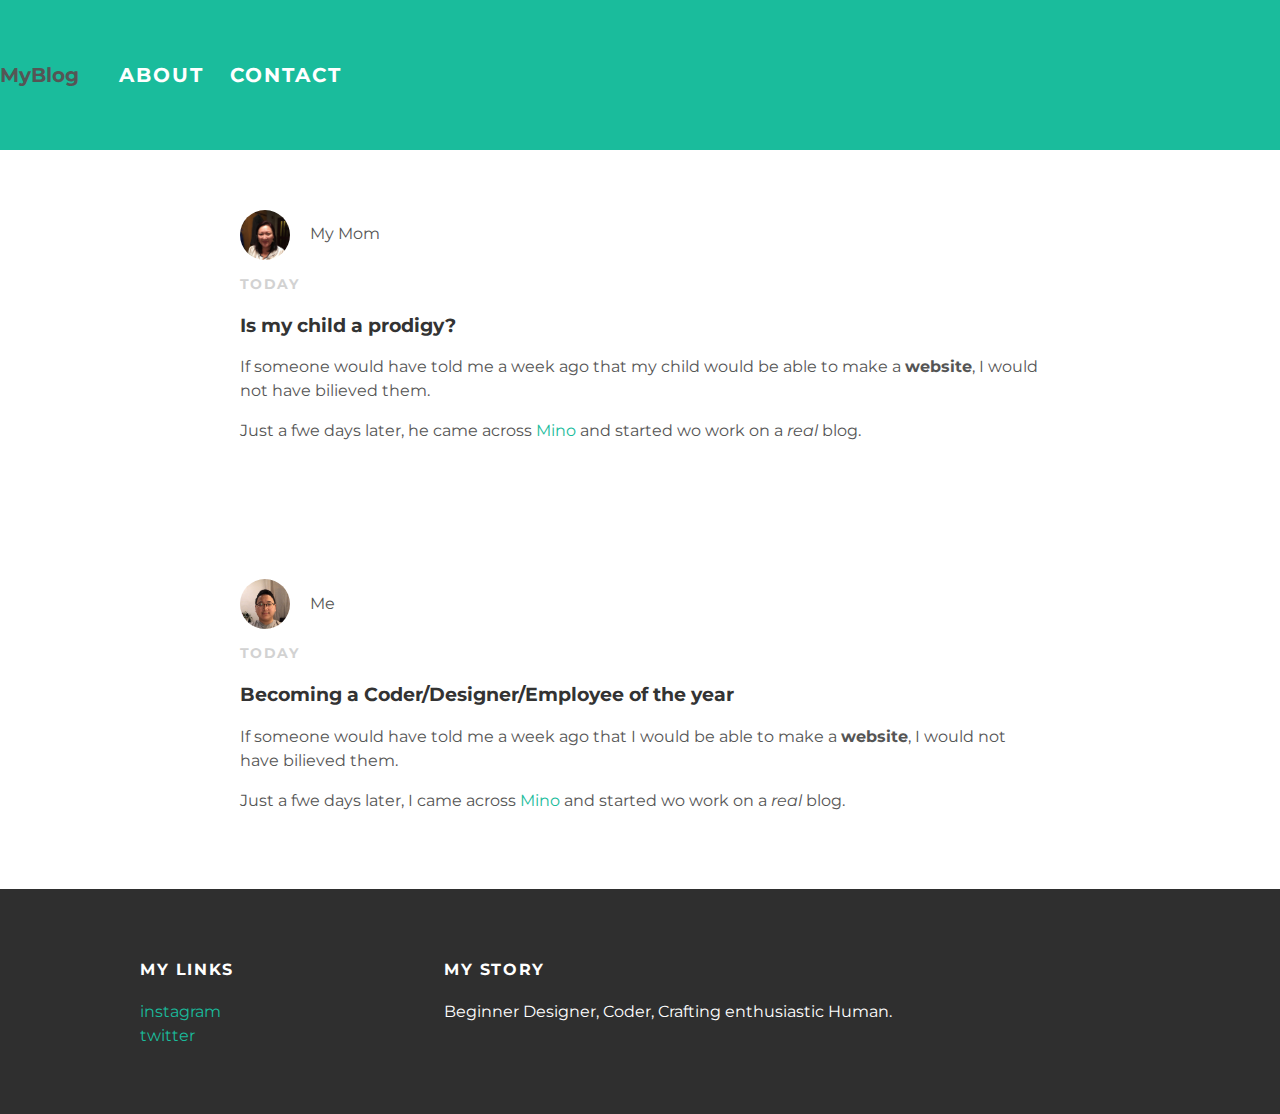
<file: index.html>
<!DOCTYPE html>
<html>
  <head>
    <title>My blog</title>
    <link rel="stylesheet" type="text/css" href="style.css">
  </head>
  <body>
    <div id="header">
    <div class="container"
     <a id="header-title" href="index.html">MyBlog</a>
     <ul id="header-nav"
       <li><a href="about.html">About</a></li>
       <li><a href="mailto:bilegsaikhan.ayushjav@yahoo.de">Contact</a></li>
     </ul>
   </div>
 </div>
    <div id="content">
      <div class="container">
        <div class="post">
          <div class="post-author">
            <img src="mom.jpg">
            <span>My Mom</span>
          </div>
          <p class="post-date">Today</p>
          <h3 class="post-title">Is my child a prodigy?</h3>
          <div class="post-content">
            <p>
              If someone would have told me a week ago that my child would be able to make a <strong>website</strong>, I would not have bilieved them.
            </p>
            <p>
              Just a fwe days later, he came across <a href="https://getmomo.com">Mino</a> and started wo work on a <em>real</em> blog.
            </p>
          </div>
        </div>
       </div>
    <div class="container">
      <div class="post">
        <div class="post-author">
          <img src="me.jpg">
          <span>Me</span>
        </div>
        <p class="post-date">Today</p>
        <h3 class="post-title">Becoming a Coder/Designer/Employee of the year</h3>
        <div class="post-content">
          <p>
            If someone would have told me a week ago that I would be able to make a <strong>website</strong>, I would not have bilieved them.
          </p>
          <p>
            Just a fwe days later, I came across <a href="https://getmomo.com">Mino</a> and started wo work on a <em>real</em> blog.
          </p>
        </div>
      </div>
     </div>
   </div>
    <div id="footer">
     <div class="container">
      <div class="column">
        <h4>My Links</h4>
        <p>
          <a href="https://www.instagram.com">instagram</a><br>
          <a href=">https://www.twitter.com">twitter</a>
        </p>
      </div>
      <div class="column">
        <h4>My Story</h4>
        <p>Beginner Designer, Coder, Crafting enthusiastic Human.</p>
      </div>
     </div>
    </div>
  </body>
</html>
</file>
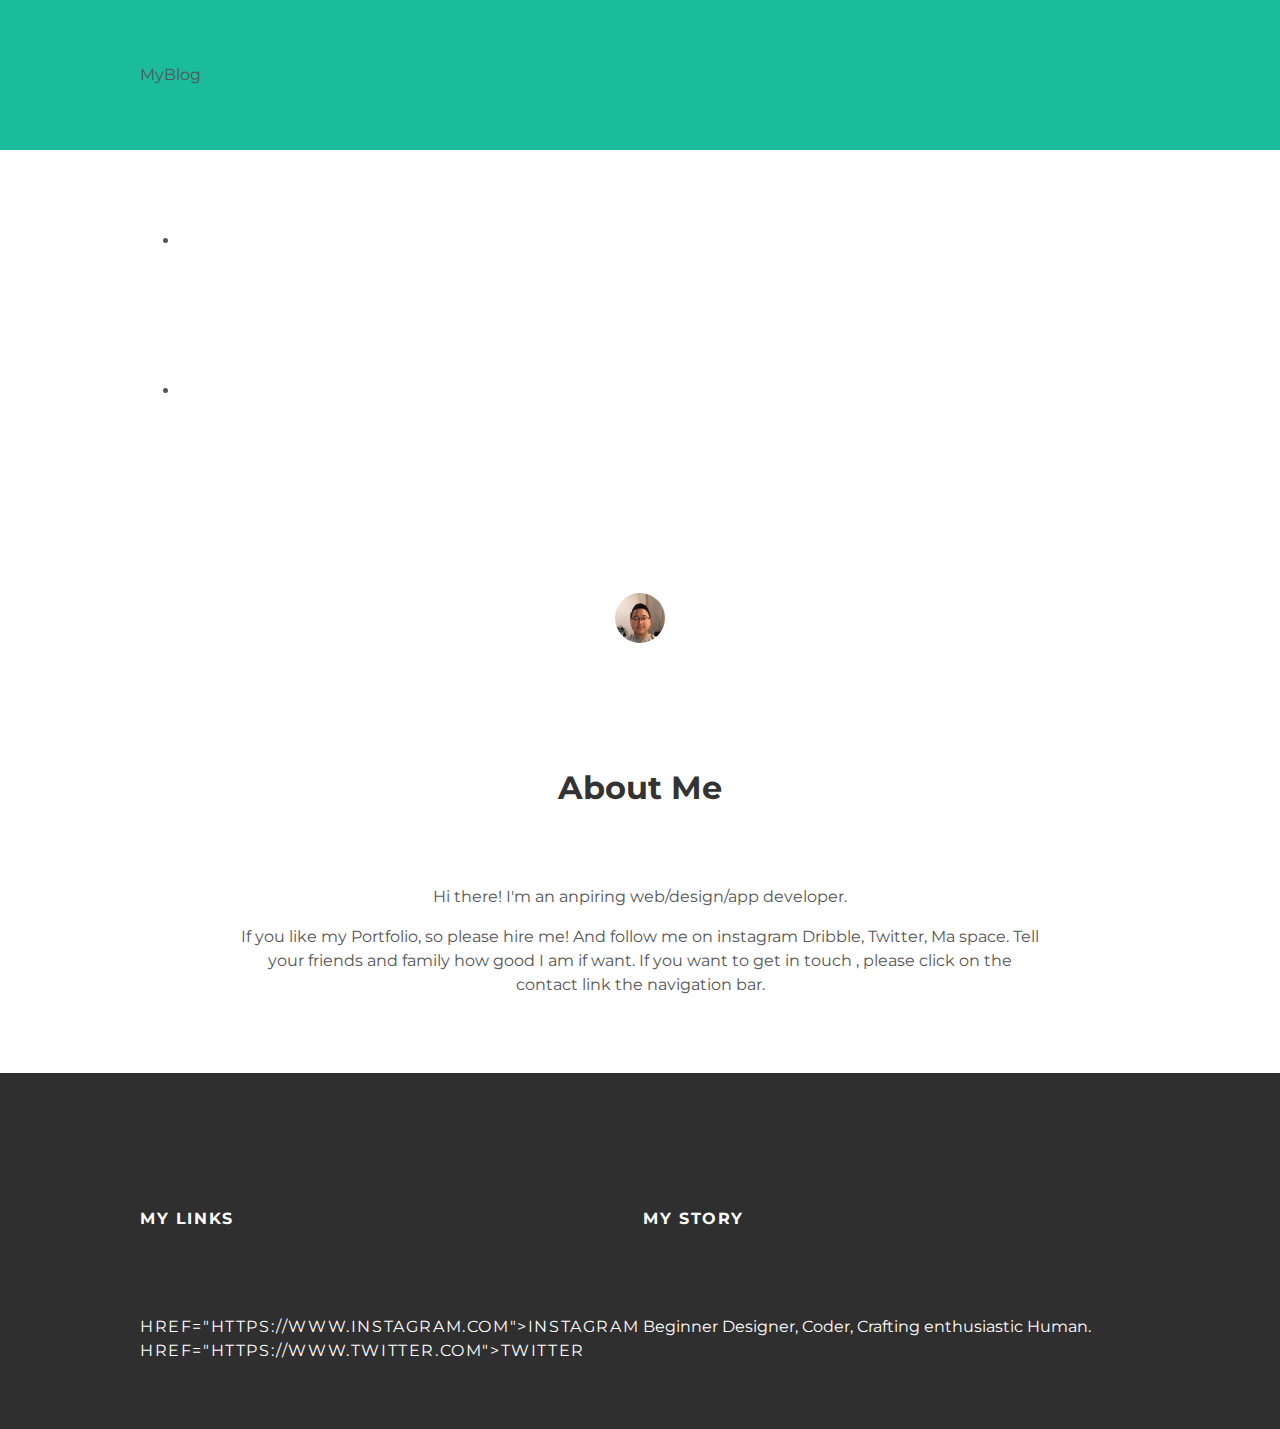
<file: about.html>
<!DOCTYPE html>
<html>
  <head>
    <title>My blog</title>
    <link rel="stylesheet" type="text/css" href="style.css">
  </head>
  <body>
    <div id="header">
    <div class="container"
     <a href="index.html">MyBlog</a>
     <ul>
       <li><a href="about.html">About</a></li>
       <li><a href="contact.html">Contact</a></li>
     </ul>
   </div>
    <div id="content">
    <div class="container">
      <div class="about">
        <div class="about-author">
          <img src="me.jpg">
        </div>

        <h1 class="about-title">About Me</h1>
        <div class="about-content">
          <p>
            Hi there! I'm an anpiring web/design/app developer.
          </p>
          <p>
            If you like my Portfolio, so please hire me! And follow me on instagram
            Dribble, Twitter, Ma space. Tell your friends and family how good I am if want.
            If you want to get in touch , please click on the contact link the navigation bar.
          </p>
        </div>
      </div>
     </div>
   </div>
    <div id="footer">
     <div class="container">
      <div class="column">
        <h4>My Links</h4>
        <p>
          <a> href="https://www.instagram.com">Instagram</a>
          <br>
          <a> href="https://www.twitter.com">twitter</a>
        </p>
      </div>
      <div class="column">
        <h4>My Story</h4>
        <p>Beginner Designer, Coder, Crafting enthusiastic Human.</p>
      </div>
     </div>
    </div>
  </body>
</html>
</file>
<file: style.css>
@import url(http://fonts.googleapis.com/css?family=Montserrat:400,700);

body {
  color:#555;
  margin: 0;

  font-family: 'Montserrat', sans-serif;
}

.container {
  max-width: 1000px;
  margin: 0 auto;
}

#header {
  background-color: #1abc9c;
  height: 150px;
  line-height: 150px;
}

#header a {
  color: white;
  text-decoration: none;

  text-transform: uppercase;
  letter-spacing: 0.1em
}

#header a:hover {
  color: #222;
}

#header-title{
  display: block;
  float: left;

  font-size: 20px;
  font-weight: bold;
}

#header-nav {
  display: block;
  float: right;
  margin-top: 0;
}

#header-nav li {
  display: inline;
  padding-left: 20px;
}

#footer {
  background-color: #2f2f2f;
  padding: 50px 0;
}

#footer h4 {
  color: white;
  text-transform: uppercase;
  letter-spacing: 0.1em;
}

#footer p {
  color: white;
}

a {
  color: #1abc9c;
  text-decoration: none;
}

a:hover {
  color: #F6A623;
}

.column {
  min-width: 300px;
  display: inline-block;
  vertical-align: top;
}

.post, .about {
  max-width: 800px;
  margin: 0 auto;
  padding: 60px 0;
}

.post-author img,
.about-author img{
  width: 50px;
  height: 50px;
  vertical-align: middle;

  border-radius: 50%
}

.post-author span {
  margin-left: 16px;
}

.post-date{
  color: #D2D2D2;

  font-size: 14px;
  font-weight: bold;

  text-transform: uppercase;
  letter-spacing: 0.1em;
}

h1,h2,h3,h4 {
  color: #333;
}

p {
  line-height: 1.5;
}

.about {
  text-align: center;
}

.post-container:nth-child(even) {
  background-color: #f2f2f2;
}
</file>
